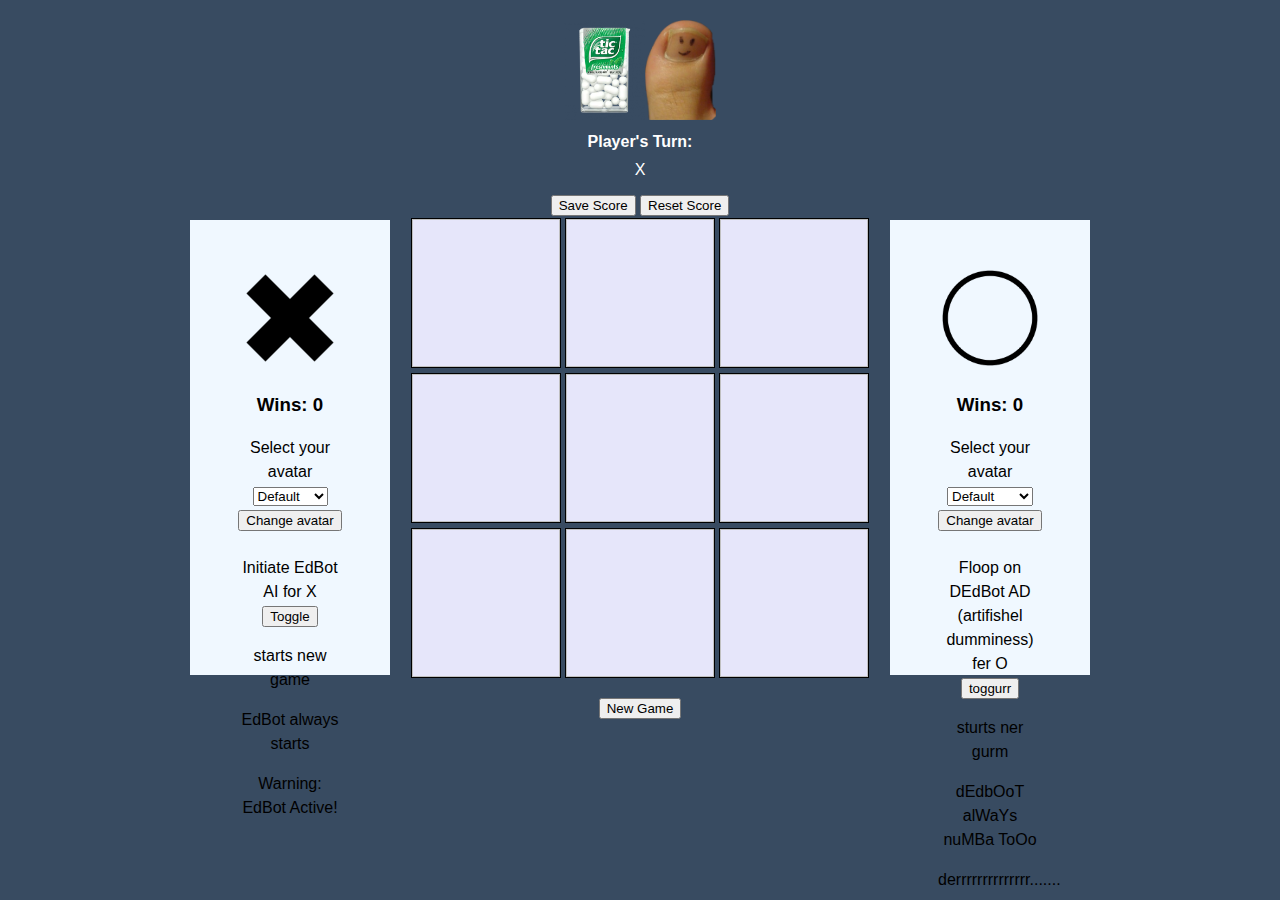
<file: index.html>
<!DOCTYPE html>
<html lang="en">
<head>
    <meta charset="UTF-8">
    <meta name="viewport" content="width=device-width, initial-scale=1.0">
    <title>Tic Tac Toe</title>
    <link rel="stylesheet" href="css/styles.css">
</head>
<body>
    <header>
        <img src="images/freshmint.webp" alt="tic tac">
        <img src="images/324099081595211.png" alt="toe">
    </header>

    <div id="turns">
        <h4>Player's Turn:</h4>
        <p id="players-turn"></p>
    </div>

    <div class="save-button">
        <button class="local-storage">Save Score</button>
        <button class="reset-storage">Reset Score</button>
    </div>

    <div class="container">
        <div class="left sidebar">
            <img src="images/x.webp" id="xAvatarPic" alt="x">
            <h3 id="x-wins">Wins: </h3>

            <form id="x-form">
                <label>
                    Select your avatar
                    <select name="x-avatar">
                        <option value="defaultX">Default</option>
                        <option value="shuriken">Shuriken</option>
                        <option value="x-wing">X-Wing</option>
                        <option value="link">Link</option>
                        <option value="pikachu">Pikachu</option>
                        <option value="cat">Cat</option>
                    </select>
                </label>
                <button type="submit">Change avatar</button>
            </form>

            </br>

            <div class="edBotDiv" id="xEdBotDiv">
                <label>
                    Initiate EdBot AI for X
                </label>    
                </br>
                <button id="xEdBot">Toggle</button>

                <div class="info">
                    <p>starts new game</p>
                    <p>EdBot always starts</p>
                </div>
            </div>

            <div class="edBotActive" id="xEdBotActive">
                Warning:</br>
                EdBot Active!
            </div>
        </div>

        <div id="board">
            <div class="square clickable" id="0"><img></div>
            <div class="square clickable" id="1"><img></div>
            <div class="square clickable" id="2"><img></div>

            <div class="square clickable" id="3"><img></div>
            <div class="square clickable" id="4"><img></div>
            <div class="square clickable" id="5"><img></div>

            <div class="square clickable" id="6"><img></div>
            <div class="square clickable" id="7"><img></div>
            <div class="square clickable" id="8"><img></div>
        </div> 

        <div class="right sidebar">
            <img src="images/circle-png.webp" id="oAvatarPic" alt="o">
            <h3 id="o-wins">Wins: </h3>

            <form id="o-form">
                <label>
                    Select your avatar
                    <select name="o-avatar">
                        <option value="defaultO">Default</option>
                        <option value="donut">Donut</option>
                        <option value="tie-fighter">Tie Fighter</option>
                        <option value="kirby">Kirby</option>
                        <option value="snorlax">Snorlax</option>
                        <option value="dog">Dog</option>
                    </select>
                </label>
                <button type="submit">Change avatar</button>
            </form>

            </br>

            <div class="edBotDiv" id="oEdBotDiv">
                <label>
                    Floop on DEdBot AD (artifishel dumminess) fer O
                </label>    
                </br>
                <button id="oEdBot">toggurr</button>
                <div class="info">
                    <p>sturts ner gurm</p>
                    <p>dEdbOoT alWaYs nuMBa ToOo</p>
                </div>
            </div>

            <div class="edBotActive" id="oEdBotActive">
                derrrrrrrrrrrrrr.......
            </div>
        </div>
    </div>

    <p id="result"></p>
    <button id="new-game">New Game</button>
    <script src="js/jquery.js"></script>
    <script src="js/logic.js"></script>
    <script src="js/script.js"></script>
</body>
</html>
</file>
<file: css/styles.css>
body {
    font-family: 'Helvetica', sans-serif;
    text-align: center;
    background-color: rgb(56, 75, 97);
    color: white;
}

header {
    display: inline-flex;
    margin-top: 12px;
}

h1 {
    text-align: center;
    font-size: 64px;
}

.container {
    display: inline-flex;
}

#board {
    box-sizing: border-box;
    align-items: center;
    justify-content: center;
    width: 500px;
    height: 500px;
    margin: 0 auto;
}

.square {
    background-color: lavender;
    box-sizing: border-box;
    display: inline-flex;
    width: 30%;
    height: 30%;
    border: 1px solid black;
    margin: 2px 0;
}

img {
    height: 100px;
}

.square img {
    width: 100%;
    height: 100%;
}

.clickable.X:hover {
    background-image: url(../images/x.webp);
    background-size: 148px 148px;
}

.clickable.shuriken:hover {
    background-image: url(../images/Shuriken.png);
    background-size: 148px 148px;
}

.clickable.x-wing:hover {
    background-image: url(../images/xwing.png);
    background-size: 148px 148px;
}

.clickable.O:hover {
    background-image: url(../images/circle-png.webp);
    background-size: 148px 148px;
}

.clickable.donut:hover {
    background-image: url(../images/donut_PNG31.png);
    background-size: 148px 148px;
}

.clickable.tie-fighter:hover {
    background-image: url(../images/tiefighter.png);
    background-size: 148px 148px;
}

.sidebar {
    color: black;
    box-sizing: border-box;
    width: 200px;
    max-height: 455px;
    background-color: aliceblue;
    padding: 3em;
    line-height: 24px;
    margin-top: 4px;
}

#turns {
    margin-top: -12px;
}

#players-turn {
    margin-top: -12px;
}

#result {
    margin-top: -24px;
    margin-bottom: 0.2em;
    font-size: 30px;
    text-align: center;
}
</file>
